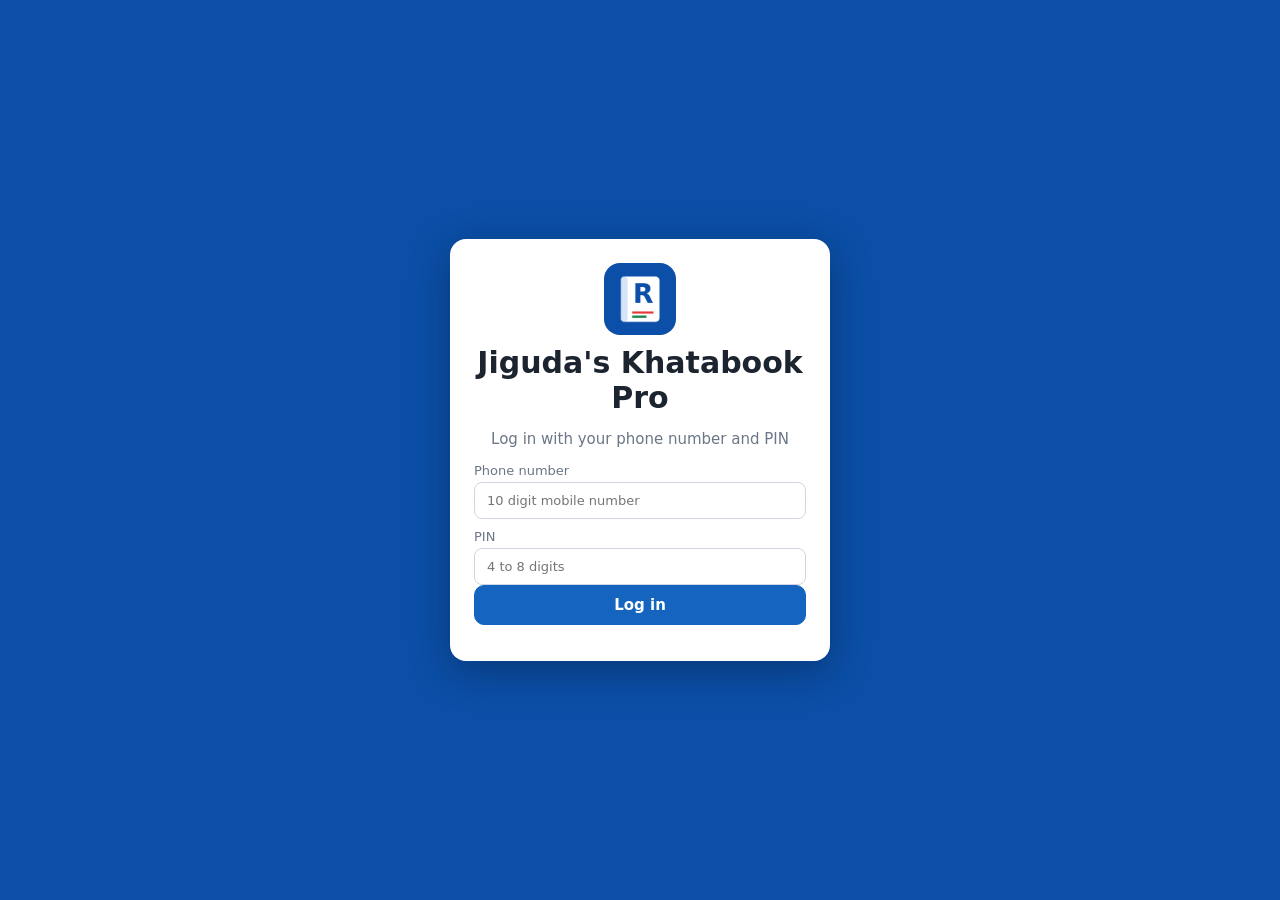
<file: index.html>
<!doctype html>
<html lang="en">
<head>
  <meta charset="utf-8">
  <meta name="viewport" content="width=device-width,initial-scale=1,viewport-fit=cover">
  <title>Jiguda's Khatabook Pro</title>
  <link rel="manifest" href="manifest.json">
  <meta name="theme-color" content="#0b4fa8">
  <meta name="apple-mobile-web-app-title" content="Khatabook Pro">
  <script>(function(){try{var t=localStorage.getItem("rms_theme")||"system";var d=t==="system"?(window.matchMedia&&matchMedia("(prefers-color-scheme: dark)").matches?"dark":"light"):t;document.documentElement.setAttribute("data-theme",d);}catch(e){document.documentElement.setAttribute("data-theme","light");}})();</script>
  <link rel="icon" href="icon.svg" type="image/svg+xml">
  <link rel="apple-touch-icon" href="icon-192.png">
  <link rel="stylesheet" href="styles.css">
</head>
<body>

<div id="boot"><div class="spin"></div><div>Loading…</div></div>

<!-- Login -->
<div id="login" hidden>
  <form id="loginForm" class="login-card" autocomplete="on">
    <img src="icon-192.png" alt="" width="72" height="72" class="logo">
    <h1>Jiguda's Khatabook Pro</h1>
    <p class="muted" id="loginMsg">Log in with your phone number and PIN</p>
    <label>Phone number
      <input id="lPhone" type="tel" inputmode="numeric" maxlength="12" autocomplete="username" placeholder="10 digit mobile number" required>
    </label>
    <label>PIN
      <input id="lPin" type="password" inputmode="numeric" maxlength="8" autocomplete="current-password" placeholder="4 to 8 digits" required>
    </label>
    <button class="btn primary" type="submit" id="lBtn">Log in</button>
    <p class="muted small" id="lErr" style="color:#c62828"></p>
  </form>
</div>

<!-- App shell -->
<div id="app" hidden>
  <header id="bar">
    <button id="backBtn" class="ib" data-act="back" hidden aria-label="Back">&#8592;</button>
    <div id="title">Ledger</div>
    <div id="barActions"></div>
    <button id="pill" class="pill" data-act="goSync" aria-label="Sync status"></button>
  </header>
  <main id="page"></main>
  <nav id="nav"></nav>
</div>

<!-- Customer view (opened from a personal link) -->
<div id="customer" hidden></div>

<div id="modals"></div>
<div id="toast" hidden></div>

<script src="config.js"></script>
<script src="core.js"></script>
<script src="forms.js"></script>
<script src="pages.js"></script>
<script src="customer.js"></script>
<script>window.addEventListener('DOMContentLoaded', init);</script>
</body>
</html>
</file>
<file: styles.css>
/* Jiguda's Khatabook Pro - styles (theme aware) */
:root, html[data-theme="light"]{
  --bg:#eef1f5; --card:#ffffff; --text:#1c2430; --muted:#6b7686; --line:#e3e7ee; --soft:#f2f5fa; --input:#ffffff; --inputline:#cfd6e1;
  --bar:#0b4fa8; --barText:#ffffff; --accent:#1565c0; --accentText:#ffffff; --alt:#f5f8fd;
  --red:#b00020; --green:#0d7a3e; --redbg:#fbeff0; --greenbg:#eaf6ef; --amber:#f2a900;
  --p1:#e7e1fb; --p2:#dcf5e7; --p3:#fde8d9; --p4:#dbeafc; --p5:#fff3c9; --pt:#2b3a55;
  --shadow:0 1px 2px rgba(0,0,0,.06); --mark:#fff3a3; --chip:#dde5f2; --chipText:#38465d;
}
html[data-theme="dark"]{
  --bg:#0f141b; --card:#19202a; --text:#e6ebf2; --muted:#98a3b3; --line:#2a3340; --soft:#222b37; --input:#121820; --inputline:#3a4656;
  --bar:#16263b; --barText:#f1f5fb; --accent:#3b82e0; --accentText:#ffffff; --alt:#1e2733;
  --red:#ff7a8d; --green:#52d68f; --redbg:#3a2027; --greenbg:#18332a; --amber:#f2a900;
  --p1:#2e2a4a; --p2:#17382b; --p3:#43301f; --p4:#1b3350; --p5:#43391a; --pt:#dce6f7;
  --shadow:0 1px 2px rgba(0,0,0,.5); --mark:#6b5a00; --chip:#2a3646; --chipText:#cfdaec;
}
html[data-theme="blue"]{
  --bg:#d7e6fb; --card:#f3f8ff; --text:#0f2242; --muted:#4f6690; --line:#bfd2ee; --soft:#e2ecfb; --input:#ffffff; --inputline:#a9c1e6;
  --bar:#0a3a8c; --barText:#ffffff; --accent:#0a4fc4; --accentText:#ffffff; --alt:#e6effc;
  --red:#b00020; --green:#0d7a3e; --redbg:#fbe9ee; --greenbg:#e2f5ea; --amber:#f2a900;
  --p1:#dcd6f7; --p2:#cdeedd; --p3:#fbdcc6; --p4:#c6defa; --p5:#fbefb8; --pt:#1b3158;
  --shadow:0 1px 3px rgba(10,58,140,.15); --mark:#ffe97a; --chip:#c6d9f4; --chipText:#173160;
}
*{box-sizing:border-box;-webkit-tap-highlight-color:transparent}
html,body{margin:0;padding:0;background:var(--bg);color:var(--text);font-family:system-ui,-apple-system,"Segoe UI",Roboto,Arial,sans-serif;font-size:15px}
body{min-height:100vh}
[hidden]{display:none!important}
h1,h2,h3{margin:0 0 8px}
button{font:inherit;cursor:pointer;color:inherit}
input,select,textarea{font:inherit;width:100%;padding:10px 12px;border:1px solid var(--inputline);border-radius:8px;background:var(--input);color:var(--text)}
textarea{resize:vertical;line-height:1.35}
input:focus,select:focus,textarea:focus,.rt:focus{outline:2px solid #6f9fe6;border-color:#5b8fdc}
label{display:block;margin:10px 0 0;font-size:13px;color:var(--muted)}
label>input,label>select,label>textarea{margin-top:4px;color:var(--text)}
code{background:var(--soft);padding:1px 5px;border-radius:4px}
.muted{color:var(--muted)} .small{font-size:12px} .red{color:var(--red)} .grn{color:var(--green)} .b{font-weight:600}
mark{background:var(--mark);color:inherit;padding:0 1px;border-radius:2px}

#boot{position:fixed;inset:0;background:#0b4fa8;color:#fff;display:flex;flex-direction:column;gap:12px;align-items:center;justify-content:center;z-index:99}
.spin{width:34px;height:34px;border:4px solid rgba(255,255,255,.3);border-top-color:#fff;border-radius:50%;animation:sp 1s linear infinite}
@keyframes sp{to{transform:rotate(360deg)}}

#login{min-height:100vh;background:var(--bar);display:flex;align-items:center;justify-content:center;padding:20px}
.login-card{background:var(--card);border-radius:16px;padding:24px;width:100%;max-width:380px;box-shadow:0 10px 40px rgba(0,0,0,.3);text-align:center}
.login-card label{text-align:left}
.login-card .logo{border-radius:16px;margin-bottom:6px}

#app{max-width:760px;margin:0 auto;min-height:100vh;background:var(--bg);position:relative;box-shadow:0 0 30px rgba(0,0,0,.08)}
#bar{position:sticky;top:0;z-index:20;background:var(--bar);color:var(--barText);display:flex;align-items:center;gap:6px;padding:10px;padding-top:calc(10px + env(safe-area-inset-top))}
#title{flex:1;font-size:18px;font-weight:600;white-space:nowrap;overflow:hidden;text-overflow:ellipsis}
#barActions{display:flex;gap:4px}
.ib{background:transparent;border:0;color:var(--barText);font-size:22px;line-height:1;padding:6px 10px;border-radius:8px}
.ib:active{background:rgba(255,255,255,.18)}
.pill{border:0;border-radius:999px;font-size:12px;padding:5px 10px;background:rgba(255,255,255,.2);color:var(--barText);white-space:nowrap}
.pill.warn{background:var(--amber);color:#222} .pill.off{background:#555;color:#fff} .pill.bad{background:#e53935;color:#fff}
#page{padding:10px 10px 150px}
#nav{position:fixed;bottom:0;left:50%;transform:translateX(-50%);width:100%;max-width:760px;background:var(--card);border-top:1px solid var(--line);display:flex;z-index:20;padding-bottom:env(safe-area-inset-bottom)}
#nav button{flex:1;border:0;background:transparent;padding:8px 2px 7px;font-size:11px;color:var(--muted);display:flex;flex-direction:column;align-items:center;gap:2px}
#nav button .ni{font-size:19px}
#nav button.on{color:var(--accent);font-weight:700}

.card{background:var(--card);border-radius:12px;padding:12px;margin:8px 0;box-shadow:var(--shadow)}
.list{background:var(--card);border-radius:12px;overflow:hidden;box-shadow:var(--shadow);margin:8px 0}
.list>.row,.list>label.row{padding:11px 12px;border-bottom:1px solid var(--line)}
.list>.row:nth-child(even),.list>label.row:nth-child(even){background:var(--alt)}
.list>.row:last-child,.list>label.row:last-child{border-bottom:0}
.row{display:flex;gap:10px;align-items:center}
.row .mid{flex:1;min-width:0}
.nm{font-weight:600;white-space:nowrap;overflow:hidden;text-overflow:ellipsis}
.sub{font-size:12px;color:var(--muted)}
.chev{color:var(--muted);font-size:20px}
.btn{display:inline-block;border:1px solid var(--inputline);background:var(--card);color:var(--text);padding:10px 14px;border-radius:10px;font-weight:600;text-align:center}
.btn.primary{background:var(--accent);color:var(--accentText);border-color:var(--accent);width:100%}
.btn.red{background:var(--red);color:#fff;border-color:var(--red)}
.btn.green{background:var(--green);color:#fff;border-color:var(--green)}
.btn.out{background:var(--card);color:var(--accent);border-color:var(--accent)}
.btn.sm{padding:6px 10px;font-size:13px;border-radius:8px}
.btn.block{display:block;width:100%;margin:8px 0}
.btn[disabled]{opacity:.5}
.btns{display:flex;gap:8px;flex-wrap:wrap;margin:8px 0}
.btns>.btn{flex:1}
/* pastel buttons */
.p1{background:var(--p1)!important;color:var(--pt)!important;border-color:transparent!important}
.p2{background:var(--p2)!important;color:var(--pt)!important;border-color:transparent!important}
.p3{background:var(--p3)!important;color:var(--pt)!important;border-color:transparent!important}
.p4{background:var(--p4)!important;color:var(--pt)!important;border-color:transparent!important}
.p5{background:var(--p5)!important;color:var(--pt)!important;border-color:transparent!important}

.summary{display:flex;gap:8px;margin:2px 0 8px}
.summary>div{flex:1;background:var(--card);border-radius:12px;padding:10px;text-align:center;box-shadow:var(--shadow)}
.summary small{display:block;color:var(--muted)}
.summary b{font-size:20px}
.tabs{display:flex;gap:6px;margin:6px 0}
.tabs button{flex:1;border:0;padding:9px;border-radius:10px;background:var(--chip);color:var(--chipText);font-weight:600}
.tabs button.on{background:var(--bar);color:var(--barText)}
.chips{display:flex;gap:6px;flex-wrap:wrap;margin:6px 0}
.chip{border:1px solid var(--inputline);background:var(--card);border-radius:999px;padding:5px 11px;font-size:13px;cursor:pointer}
.chip.on{background:var(--accent);color:var(--accentText);border-color:var(--accent)}
.searchrow{display:flex;gap:6px;margin:6px 0}

.av{width:40px;height:40px;border-radius:50%;background:var(--p4);color:var(--pt);display:flex;align-items:center;justify-content:center;font-weight:700;flex:none}
.amt{text-align:right;font-weight:700;white-space:nowrap}
.amt small{display:block;font-size:10px;font-weight:600;letter-spacing:.3px;color:var(--muted)}
.party.get .amt{color:var(--red)} .party.give .amt{color:var(--green)}
.star{border:0;background:transparent;font-size:18px;color:#8a95a6;padding:2px 6px}
.star.on{color:#f2a900}
.snip{font-size:12px;color:var(--text);background:var(--soft);border-radius:6px;padding:4px 7px;margin-top:4px;display:block}
.minis{display:flex;gap:6px;margin-top:6px}
.mini{width:30px;height:30px;border-radius:50%;border:0;display:flex;align-items:center;justify-content:center;font-size:14px;padding:0}
.fab{position:fixed;bottom:calc(68px + env(safe-area-inset-bottom));right:max(14px,calc(50% - 366px));background:#a3124f;color:#fff;border:0;border-radius:999px;padding:14px 20px;font-weight:700;box-shadow:0 4px 14px rgba(0,0,0,.3);z-index:15}

.balcard{background:var(--card);border-radius:12px;padding:12px 14px;display:flex;justify-content:space-between;align-items:center;box-shadow:var(--shadow)}
.balcard b{font-size:24px}
.actions{display:flex;gap:6px;margin:8px 0}
.actions>button{flex:1;border:0;border-radius:10px;padding:9px 2px;font-size:12px;font-weight:600;display:flex;flex-direction:column;align-items:center;gap:2px;box-shadow:var(--shadow)}
.actions .ai{font-size:20px}
.dh{text-align:center;font-size:12px;color:var(--muted);margin:12px 0 4px}
/* ledger columns: details | you gave | you got */
.elhead{display:flex;padding:0;font-size:11px;font-weight:700;letter-spacing:.4px}
.elhead span{flex:1;padding:0 8px;align-self:flex-end}
.elhead .g,.elhead .t{flex:none;width:92px;text-align:center}
.elhead .g{color:var(--red)} .elhead .t{color:var(--green)}
.entry{display:flex;background:var(--card);border-radius:10px;margin:6px 0;overflow:hidden;box-shadow:var(--shadow);cursor:pointer}
.entry.alt .eleft{background:var(--alt)}
.entry .eleft{flex:1;padding:10px;min-width:0;background:var(--card)}
.entry .ec{width:92px;flex:none;display:flex;align-items:center;justify-content:center;font-weight:700;font-size:15px;border-left:1px solid var(--line);padding:0 4px;text-align:center}
.entry .ec.gave{background:var(--redbg);color:var(--red)}
.entry .ec.got{background:var(--greenbg);color:var(--green)}
.entry.hit{outline:3px solid #ffd54f}
.et{font-size:12px;color:var(--muted)}
.balbadge{display:inline-block;font-size:11px;padding:1px 6px;border-radius:5px;margin:3px 0;background:var(--redbg);color:var(--red)}
.balbadge.g{background:var(--greenbg);color:var(--green)}
.note{margin-top:4px;word-break:break-word;max-height:5.6em;overflow:hidden}
.note.full{max-height:none}
.note img,.rtv img{max-width:100%;border-radius:6px;margin:4px 0}
.atts{display:flex;gap:6px;flex-wrap:wrap;margin-top:6px}
.atts img.th{width:56px;height:56px;object-fit:cover;border-radius:6px;border:1px solid var(--line)}
.attchip{font-size:12px;border:1px solid var(--line);border-radius:8px;padding:5px 8px;background:var(--soft);color:var(--text);text-decoration:none}
.pend{font-size:11px;color:#c98a00}
.bottombar{position:fixed;bottom:calc(58px + env(safe-area-inset-bottom));left:50%;transform:translateX(-50%);width:100%;max-width:760px;display:flex;gap:10px;padding:8px 10px;background:linear-gradient(transparent,var(--bg) 40%);z-index:15}
.bottombar .btn{flex:1;padding:13px;font-size:15px;letter-spacing:.4px;text-transform:uppercase}

#modals .modal{position:fixed;inset:0;background:rgba(10,20,35,.55);z-index:60;display:flex;align-items:flex-end;justify-content:center}
#modals .sheet{background:var(--card);color:var(--text);width:100%;max-width:640px;max-height:94vh;overflow:auto;border-radius:18px 18px 0 0;padding:14px 14px calc(16px + env(safe-area-inset-bottom))}
#modals .modal.full .sheet{height:100vh;max-height:100vh;border-radius:0;max-width:760px}
@media(min-width:700px){#modals .modal{align-items:center} #modals .sheet{border-radius:16px;max-height:90vh} #modals .modal.full .sheet{border-radius:0}}
.mh{display:flex;align-items:center;gap:8px;margin-bottom:6px}
.mh h3{flex:1;margin:0}
.x{border:0;background:var(--soft);color:var(--text);border-radius:50%;width:32px;height:32px;font-size:18px;line-height:1}
.grid2{display:grid;grid-template-columns:1fr 1fr;gap:8px}
.seg{display:flex;gap:6px;margin:6px 0}
.seg button{flex:1;border:1px solid var(--inputline);background:var(--card);border-radius:10px;padding:9px;font-weight:600}
.seg button.on{background:var(--accent);color:var(--accentText);border-color:var(--accent)}
.seg button.on.r{background:var(--red);border-color:var(--red);color:#fff}
.seg button.on.g{background:var(--green);border-color:var(--green);color:#fff}
.check{display:flex;gap:8px;align-items:center;margin:10px 0;color:var(--text);font-size:14px}
.check input{width:auto}

.rt-bar{display:flex;gap:4px;flex-wrap:wrap;margin-top:4px;padding:5px;background:var(--soft);border:1px solid var(--inputline);border-bottom:0;border-radius:8px 8px 0 0}
.rt-bar button{border:1px solid var(--inputline);background:var(--card);border-radius:6px;min-width:32px;height:30px;padding:0 6px}
.rt-bar .sw{width:22px;min-width:22px;height:22px;border-radius:50%;margin:4px 2px;border:2px solid var(--card);box-shadow:0 0 0 1px #889}
.rt{min-height:110px;max-height:260px;overflow:auto;border:1px solid var(--inputline);border-radius:0 0 8px 8px;padding:10px;background:var(--input);color:var(--text);word-break:break-word}
.rt:empty:before{content:attr(data-ph);color:var(--muted)}
.rt img{max-width:100%}
.attlist{display:flex;gap:6px;flex-wrap:wrap;margin:6px 0}
.attlist .a{display:flex;align-items:center;gap:6px;border:1px solid var(--line);border-radius:8px;padding:4px 8px;font-size:12px;background:var(--soft)}
.attlist .a img{width:34px;height:34px;object-fit:cover;border-radius:4px}
.attlist .a b{cursor:pointer;color:var(--red)}

table.t{width:100%;border-collapse:collapse;font-size:13px}
table.t th,table.t td{padding:7px 6px;border-bottom:1px solid var(--line);text-align:left;vertical-align:top}
table.t tr:nth-child(even) td{background:var(--alt)}
table.t th{background:var(--soft);font-size:12px}
table.t td.r,table.t th.r{text-align:right}
.kpis{display:grid;grid-template-columns:1fr 1fr;gap:8px;margin:8px 0}
.kpi{background:var(--card);border-radius:12px;padding:10px;box-shadow:var(--shadow)}
.kpi small{color:var(--muted);display:block}
.kpi b{font-size:18px}
.status{font-size:11px;font-weight:700;border-radius:999px;padding:2px 8px}
.status.paid{background:var(--greenbg);color:var(--green)}
.status.part{background:#fff3d6;color:#8a5a00}
.status.unpaid{background:var(--redbg);color:var(--red)}
#toast{position:fixed;bottom:90px;left:50%;transform:translateX(-50%);background:#263143;color:#fff;padding:10px 16px;border-radius:10px;z-index:99;max-width:88vw;text-align:center}
.lightbox{position:fixed;inset:0;background:rgba(0,0,0,.88);z-index:90;display:flex;align-items:center;justify-content:center}
.lightbox img{max-width:96vw;max-height:92vh}
.empty{text-align:center;color:var(--muted);padding:34px 10px}

/* customer picker (bill form) */
.suggest{border:1px solid var(--inputline);border-radius:10px;background:var(--card);margin-top:4px;max-height:240px;overflow:auto}
.suggest .s{padding:9px 12px;border-bottom:1px solid var(--line);cursor:pointer}
.suggest .s:last-child{border-bottom:0}
.suggest .s:hover{background:var(--soft)}
.suggest .s.new{color:var(--accent);font-weight:600}
.warnbox{background:#fff3d6;color:#7a4a00;border-radius:10px;padding:10px;margin:8px 0;font-size:13px}
.chosen{display:flex;align-items:center;gap:8px;background:var(--p4);color:var(--pt);border-radius:10px;padding:8px 10px;margin-top:6px}
.chosen .mid{flex:1;min-width:0}

#customer{max-width:640px;margin:0 auto;min-height:100vh;background:var(--bg)}
#customer .chead{background:var(--bar);color:var(--barText);padding:18px 14px 56px}
#customer .cbal{background:var(--card);color:var(--text);border-radius:14px;margin:-40px 12px 10px;padding:14px;box-shadow:0 3px 10px rgba(0,0,0,.18)}
#customer .cbody{padding:0 12px 30px}

@media print{ #bar,#nav,.fab,.bottombar,#toast{display:none!important} #page{padding:0} }
.sp .elhead .g,.sp .elhead .t,.sp .entry .ec{width:66px;font-size:12px;padding:0 2px}
.sp .entry .ec.gave,.sp .entry .ec.got{font-size:13px}
</file>
